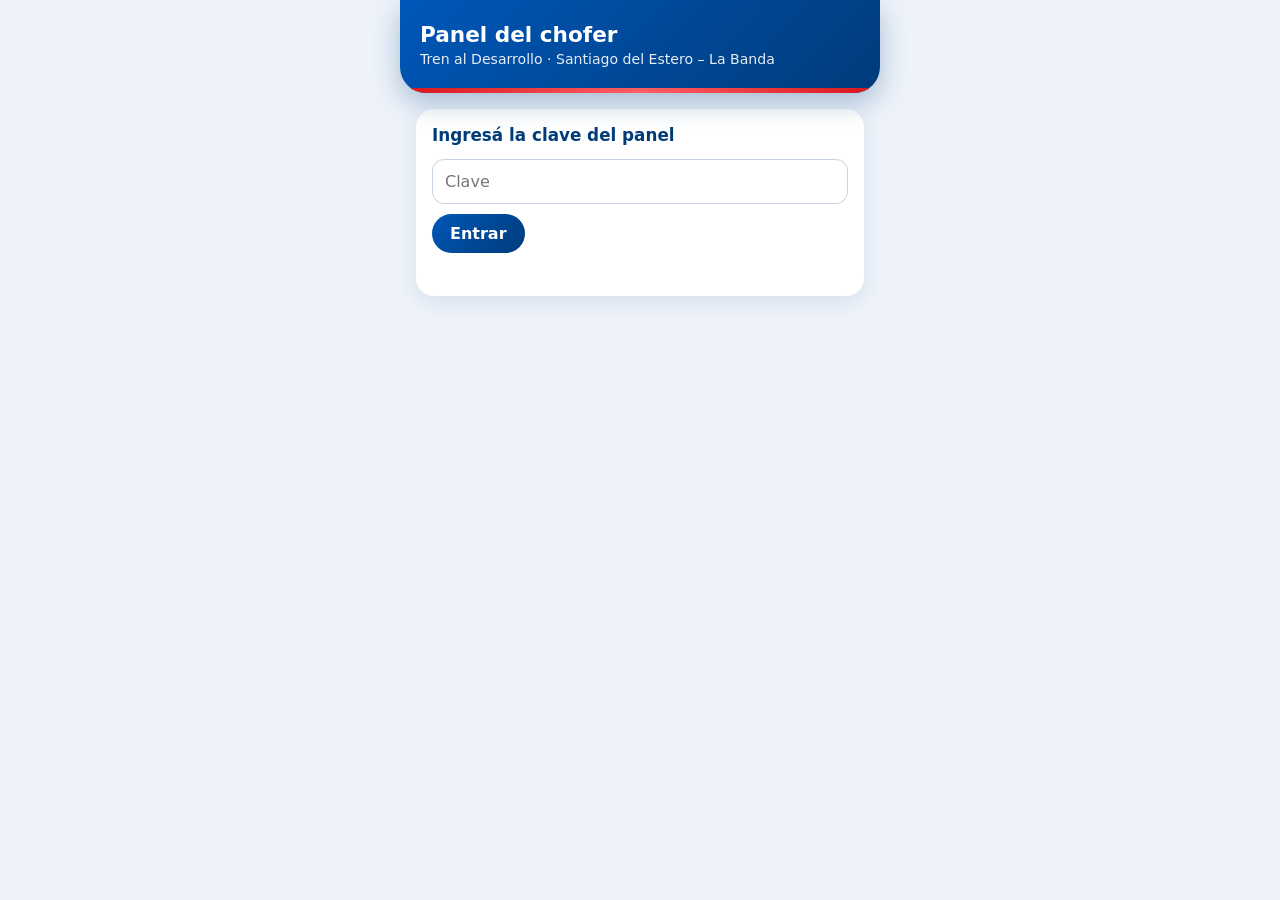
<file: panel/index.html>
<!DOCTYPE html>
<html lang="es">
<head>
  <meta charset="UTF-8">
  <meta name="viewport" content="width=device-width, initial-scale=1.0, viewport-fit=cover">
  <meta name="theme-color" content="#0057B8">
  <meta name="mobile-web-app-capable" content="yes">
  <meta name="apple-mobile-web-app-capable" content="yes">
  <meta name="apple-mobile-web-app-title" content="Panel Chofer">
  <title>Panel del chofer</title>
  <link rel="manifest" href="manifest.json">
  <link rel="icon" href="../favicon.svg" type="image/svg+xml">
  <link rel="apple-touch-icon" href="icon-192.png">
  <style>
    :root {
      --azul: #0057B8; --azul-oscuro: #003B7A; --rojo: #D7141A;
      --verde: #1DB954; --naranja: #F5A623;
      --fondo: #EEF3FA; --texto: #1C2B3A; --blanco: #FFFFFF;
    }
    * { box-sizing: border-box; margin: 0; padding: 0; }
    body {
      font-family: system-ui, -apple-system, "Segoe UI", Roboto, sans-serif;
      background: var(--fondo); color: var(--texto); min-height: 100vh;
      max-width: 480px; margin: 0 auto;
    }
    header {
      background: linear-gradient(135deg, var(--azul), var(--azul-oscuro));
      color: #fff; padding: 22px 20px 26px; border-radius: 0 0 26px 26px;
      box-shadow: 0 10px 28px rgba(0,59,122,.3); position: relative; overflow: hidden;
    }
    header::after {
      content: ""; position: absolute; left: 0; right: 0; bottom: 0; height: 5px;
      background: linear-gradient(90deg, var(--rojo), #ff5e62, var(--rojo));
    }
    header h1 { font-size: 1.35rem; font-weight: 800; }
    header p { font-size: .88rem; opacity: .9; margin-top: 4px; }
    main { padding: 16px; display: flex; flex-direction: column; gap: 14px; }
    .tarjeta {
      background: var(--blanco); border-radius: 18px; padding: 16px;
      box-shadow: 0 6px 20px rgba(0,59,122,.10);
    }
    .tarjeta h2 { font-size: 1.05rem; color: var(--azul-oscuro); margin-bottom: 8px; }
    .campo {
      width: 100%; padding: 12px; margin-top: 6px; border: 1px solid #C5D3E3;
      border-radius: 12px; font: inherit; background: #fff; color: var(--texto);
    }
    label { display: block; margin-top: 10px; font-size: .92rem; font-weight: 600; }
    .fila { display: flex; gap: 8px; align-items: center; justify-content: space-between; flex-wrap: wrap; margin-top: 10px; }
    .btn {
      border: none; border-radius: 999px; padding: 10px 18px; font: inherit;
      font-weight: 600; color: #fff; cursor: pointer;
      background: linear-gradient(135deg, var(--azul), var(--azul-oscuro));
    }
    .btn:disabled { opacity: .6; cursor: not-allowed; }
    .btn.peligro { background: var(--rojo); }
    .btn.pequeno { padding: 6px 12px; font-size: .82rem; }
    .btn.secundario { background: none; color: var(--azul-oscuro); border: 1.5px solid var(--azul); }
    .msg { margin-top: 10px; font-size: .9rem; min-height: 1.2em; color: var(--rojo); }
    .msg.ok { color: var(--verde); }
    .estado-caja {
      display: flex; align-items: center; gap: 10px; padding: 12px 14px;
      border-radius: 14px; font-weight: 600; margin-bottom: 10px;
    }
    .estado-caja.ok { background: #E8F8EE; color: #137A3A; }
    .estado-caja.detenido { background: #FDECEC; color: #B0101A; }
    .punto { width: 12px; height: 12px; border-radius: 50%; background: currentColor; flex-shrink: 0; }
    .aviso-item {
      border-left: 5px solid var(--azul); border-radius: 14px; padding: 12px 14px;
      background: #F7FAFF; margin-top: 10px;
    }
    .aviso-item.demora { border-left-color: var(--naranja); background: #FFF9EE; }
    .aviso-item.corte { border-left-color: var(--rojo); background: #FFF3F3; }
    .aviso-top { display: flex; justify-content: space-between; align-items: center; gap: 8px; flex-wrap: wrap; }
    .etiqueta-tipo {
      font-size: .72rem; font-weight: 700; text-transform: uppercase;
      padding: 3px 9px; border-radius: 999px; color: #fff; background: var(--azul);
    }
    .aviso-item.demora .etiqueta-tipo { background: var(--naranja); }
    .aviso-item.corte .etiqueta-tipo { background: var(--rojo); }
    .aviso-item p { margin-top: 8px; line-height: 1.5; font-size: .95rem; }
    .aviso-item small { display: block; margin-top: 6px; opacity: .65; font-size: .78rem; }
    .acciones-aviso { display: flex; gap: 6px; }
    .contador { font-size: .8rem; opacity: .7; text-align: right; margin-top: 4px; }
    .vacio { text-align: center; opacity: .6; padding: 14px 0; }
    .oculto { display: none !important; }
    .salir { text-align: center; margin-top: 4px; }
  </style>
</head>
<body>
<header>
  <h1>Panel del chofer</h1>
  <p>Tren al Desarrollo · Santiago del Estero – La Banda</p>
</header>

<main>

  <!-- LOGIN -->
  <section id="vista-login" class="tarjeta oculto">
    <h2>Ingresá la clave del panel</h2>
    <input id="clave" type="password" class="campo" placeholder="Clave" autocomplete="current-password">
    <div class="fila">
      <button class="btn" onclick="entrar()">Entrar</button>
    </div>
    <p id="msg-login" class="msg" role="status"></p>
  </section>

  <!-- PANEL -->
  <section id="vista-panel" class="oculto" style="display:flex;flex-direction:column;gap:14px;">

    <div class="tarjeta">
      <h2>Estado del servicio</h2>
      <div id="estado-caja" class="estado-caja ok"><span class="punto"></span><span id="estado-actual">Cargando...</span></div>
      <div id="bloque-detener">
        <label>Motivo
          <input id="motivo" class="campo" maxlength="200" placeholder="Ej: Corte por obras en Botánico">
        </label>
        <div class="fila">
          <button class="btn peligro" onclick="cambiarEstado(true)">Detener servicio</button>
        </div>
      </div>
      <div id="bloque-reanudar" class="oculto">
        <div class="fila">
          <button class="btn" onclick="cambiarEstado(false)">Reanudar servicio</button>
        </div>
      </div>
      <p id="msg-estado" class="msg" role="status"></p>
    </div>

    <div class="tarjeta">
      <h2 id="titulo-formulario">Publicar aviso</h2>

      <div class="fila" style="margin-top:0;">
        <button class="btn secundario pequeno" onclick="plantilla('Demora de 15 minutos por obras', 'demora')">Demora 15 min</button>
        <button class="btn secundario pequeno" onclick="plantilla('Servicio reanudado', 'novedad')">Reanudado</button>
        <button class="btn secundario pequeno" onclick="plantilla('Corte del servicio en Botánico por obras', 'corte')">Corte Botánico</button>
      </div>

      <label>Tipo
        <select id="tipo" class="campo">
          <option value="novedad">Novedad</option>
          <option value="demora">Demora</option>
          <option value="corte">Corte</option>
        </select>
      </label>
      <label>Vence en
        <select id="horas" class="campo">
          <option value="1">1 hora</option>
          <option value="3" selected>3 horas</option>
          <option value="6">6 horas</option>
          <option value="24">24 horas</option>
        </select>
      </label>
      <label>Aviso
        <textarea id="texto" class="campo" rows="3" maxlength="300" placeholder="Escribí el aviso para los pasajeros"
          oninput="document.getElementById('contador').textContent = this.value.length"></textarea>
      </label>
      <div class="contador"><span id="contador">0</span>/300</div>
      <div class="fila">
        <button id="btn-publicar" class="btn" onclick="guardarAviso()">Publicar aviso</button>
        <button id="btn-cancelar" class="btn secundario oculto" onclick="cancelarEdicion()">Cancelar edición</button>
      </div>
      <p id="msg-publicar" class="msg" role="status"></p>
    </div>

    <div class="tarjeta">
      <div class="fila" style="margin-top:0">
        <h2>Avisos publicados</h2>
        <button class="btn secundario pequeno" onclick="cargarAvisos()">Actualizar</button>
      </div>
      <div id="lista-avisos"></div>
      <p id="msg-lista" class="msg" role="status"></p>
    </div>

    <div class="salir">
      <button class="btn secundario" onclick="cerrarSesion()">Salir</button>
    </div>
  </section>
</main>

<script>
  const URL_API = 'https://tren-panel.lautisuaa.workers.dev';
  let clave = sessionStorage.getItem('clave-panel') || '';
  let idEditando = null;
  let avisosCache = [];

  const escapar = s => String(s ?? '').replace(/[&<>"']/g, c =>
    ({ '&': '&amp;', '<': '&lt;', '>': '&gt;', '"': '&quot;', "'": '&#39;' }[c]));

  const ETIQUETAS = { novedad: 'Novedad', demora: 'Demora', corte: 'Corte' };

  function mostrarVista(id) {
    ['vista-login', 'vista-panel'].forEach(v =>
      document.getElementById(v).classList.toggle('oculto', v !== id));
  }

  async function api(ruta, opciones = {}) {
    const r = await fetch(URL_API + ruta, {
      ...opciones,
      headers: { 'Content-Type': 'application/json', 'X-Clave': clave }
    });
    const cuerpo = await r.json();
    if (!r.ok) throw new Error(cuerpo.error || 'Error al conectar');
    return cuerpo;
  }

  async function entrar() {
    clave = document.getElementById('clave').value.trim();
    document.getElementById('msg-login').textContent = '';
    try {
      await api('/avisos');
      sessionStorage.setItem('clave-panel', clave);
      mostrarVista('vista-panel');
      cargarEstado();
      cargarAvisos();
    } catch (e) {
      document.getElementById('msg-login').textContent = e.message;
    }
  }

  function cerrarSesion() {
    sessionStorage.removeItem('clave-panel');
    clave = '';
    document.getElementById('clave').value = '';
    mostrarVista('vista-login');
  }

  async function cargarEstado() {
    try {
      const e = await api('/estado');
      const caja = document.getElementById('estado-caja');
      caja.className = 'estado-caja ' + (e.activo ? 'detenido' : 'ok');
      document.getElementById('estado-actual').innerHTML = e.activo
        ? 'Servicio DETENIDO · ' + escapar(e.motivo) + '<br><small>Desde ' + escapar(e.desde) + '</small>'
        : 'Servicio en funcionamiento';
      document.getElementById('bloque-detener').classList.toggle('oculto', e.activo);
      document.getElementById('bloque-reanudar').classList.toggle('oculto', !e.activo);
    } catch (err) {
      document.getElementById('msg-estado').textContent = err.message;
    }
  }

  async function cambiarEstado(activo) {
    const motivo = document.getElementById('motivo').value.trim();
    const msg = document.getElementById('msg-estado');
    if (activo && !motivo) { msg.className = 'msg'; msg.textContent = 'Escribí el motivo.'; return; }
    if (!confirm(activo ? '¿Detener el servicio y avisar a los pasajeros?' : '¿Reanudar el servicio?')) return;
    try {
      await api('/estado', { method: 'POST', body: JSON.stringify({ activo, motivo }) });
      document.getElementById('motivo').value = '';
      msg.className = 'msg ok';
      msg.textContent = activo ? 'Servicio detenido' : 'Servicio reanudado';
      cargarEstado();
    } catch (err) {
      msg.className = 'msg';
      msg.textContent = err.message;
    }
  }

  function plantilla(texto, tipo) {
    if (idEditando) cancelarEdicion();
    document.getElementById('texto').value = texto;
    document.getElementById('tipo').value = tipo;
    document.getElementById('contador').textContent = texto.length;
  }

  // ---------- Editar ----------

  function iniciarEdicion(id) {
    const a = avisosCache.find(x => x.id === id);
    if (!a) return;
    idEditando = id;
    document.getElementById('texto').value = a.texto;
    document.getElementById('tipo').value = ETIQUETAS[a.tipo] ? a.tipo : 'novedad';
    document.getElementById('contador').textContent = a.texto.length;
    document.getElementById('titulo-formulario').textContent = 'Editar aviso';
    document.getElementById('btn-publicar').textContent = 'Guardar cambios';
    document.getElementById('btn-cancelar').classList.remove('oculto');
    document.getElementById('msg-publicar').textContent = '';
    document.getElementById('texto').scrollIntoView({ behavior: 'smooth', block: 'center' });
  }

  function cancelarEdicion() {
    idEditando = null;
    document.getElementById('texto').value = '';
    document.getElementById('tipo').value = 'novedad';
    document.getElementById('contador').textContent = '0';
    document.getElementById('titulo-formulario').textContent = 'Publicar aviso';
    document.getElementById('btn-publicar').textContent = 'Publicar aviso';
    document.getElementById('btn-cancelar').classList.add('oculto');
    document.getElementById('msg-publicar').textContent = '';
  }

  // Publica un aviso nuevo o guarda la edición, según el caso
  async function guardarAviso() {
    const texto = document.getElementById('texto').value.trim();
    const tipo = document.getElementById('tipo').value;
    const horas = Number(document.getElementById('horas').value);
    const msg = document.getElementById('msg-publicar');
    const btn = document.getElementById('btn-publicar');
    if (!texto) { msg.className = 'msg'; msg.textContent = 'Escribí un aviso antes de publicar.'; return; }

    btn.disabled = true;
    msg.className = 'msg';
    msg.textContent = idEditando ? 'Guardando cambios...' : 'Publicando...';
    try {
      if (idEditando) {
        await api('/avisos/editar', { method: 'POST', body: JSON.stringify({ id: idEditando, texto, tipo, horas }) });
        msg.className = 'msg ok';
        msg.textContent = 'Cambios guardados';
        cancelarEdicion();
      } else {
        await api('/avisos', { method: 'POST', body: JSON.stringify({ texto, tipo, horas }) });
        document.getElementById('texto').value = '';
        document.getElementById('contador').textContent = '0';
        msg.className = 'msg ok';
        msg.textContent = 'Aviso publicado';
      }
      cargarAvisos();
    } catch (e) {
      msg.className = 'msg';
      msg.textContent = e.message;
    } finally {
      btn.disabled = false;
    }
  }

  // ---------- Lista ----------

  async function cargarAvisos() {
    const lista = document.getElementById('lista-avisos');
    document.getElementById('msg-lista').textContent = '';
    try {
      const avisos = await api('/avisos');
      avisosCache = avisos;
      lista.innerHTML = avisos.length ? avisos.map(a => {
        const tipo = ETIQUETAS[a.tipo] ? a.tipo : 'novedad';
        const vencido = a.vence && new Date(a.vence) <= new Date();
        const hora = a.hora ? ' · ' + escapar(a.hora) + ' hs' : ' · sin hora';
        const editado = a.editado ? ' · editado ' + escapar(a.editado) + ' hs' : '';
        const autor = a.autor ? escapar(a.autor) : 'desconocido';
        const vence = a.vence
          ? ' · vence ' + escapar(new Date(a.vence).toLocaleString('es-AR', { hour: '2-digit', minute: '2-digit', day: '2-digit', month: '2-digit' }))
          : '';
        return `<div class="aviso-item ${tipo}" style="${vencido ? 'opacity:.5' : ''}">
          <div class="aviso-top">
            <span class="etiqueta-tipo">${ETIQUETAS[tipo]}${vencido ? ' · vencido' : ''}</span>
            <div class="acciones-aviso">
              <button class="btn secundario pequeno" onclick="iniciarEdicion('${escapar(a.id)}')">Editar</button>
              <button class="btn peligro pequeno" onclick="borrarAviso('${escapar(a.id)}')">Borrar</button>
            </div>
          </div>
          <p>${escapar(a.texto)}</p>
          <small>${escapar(a.fecha)}${hora}${editado} · por ${autor}${vence}</small>
        </div>`;
      }).join('') : '<p class="vacio">No hay avisos publicados.</p>';
    } catch (e) {
      lista.innerHTML = '';
      document.getElementById('msg-lista').textContent = e.message;
    }
  }

  async function borrarAviso(id) {
    if (!confirm('¿Borrar este aviso? No se puede deshacer.')) return;
    try {
      await api('/avisos/borrar', { method: 'POST', body: JSON.stringify({ id }) });
      if (idEditando === id) cancelarEdicion();
      document.getElementById('msg-lista').className = 'msg ok';
      document.getElementById('msg-lista').textContent = 'Aviso borrado';
      cargarAvisos();
    } catch (e) {
      document.getElementById('msg-lista').className = 'msg';
      document.getElementById('msg-lista').textContent = e.message;
    }
  }

  if (clave) entrar(); else mostrarVista('vista-login');

  if ('serviceWorker' in navigator) {
    navigator.serviceWorker.register('sw-panel.js').catch(() => {});
  }
</script>
</body>
</html>
</file>
